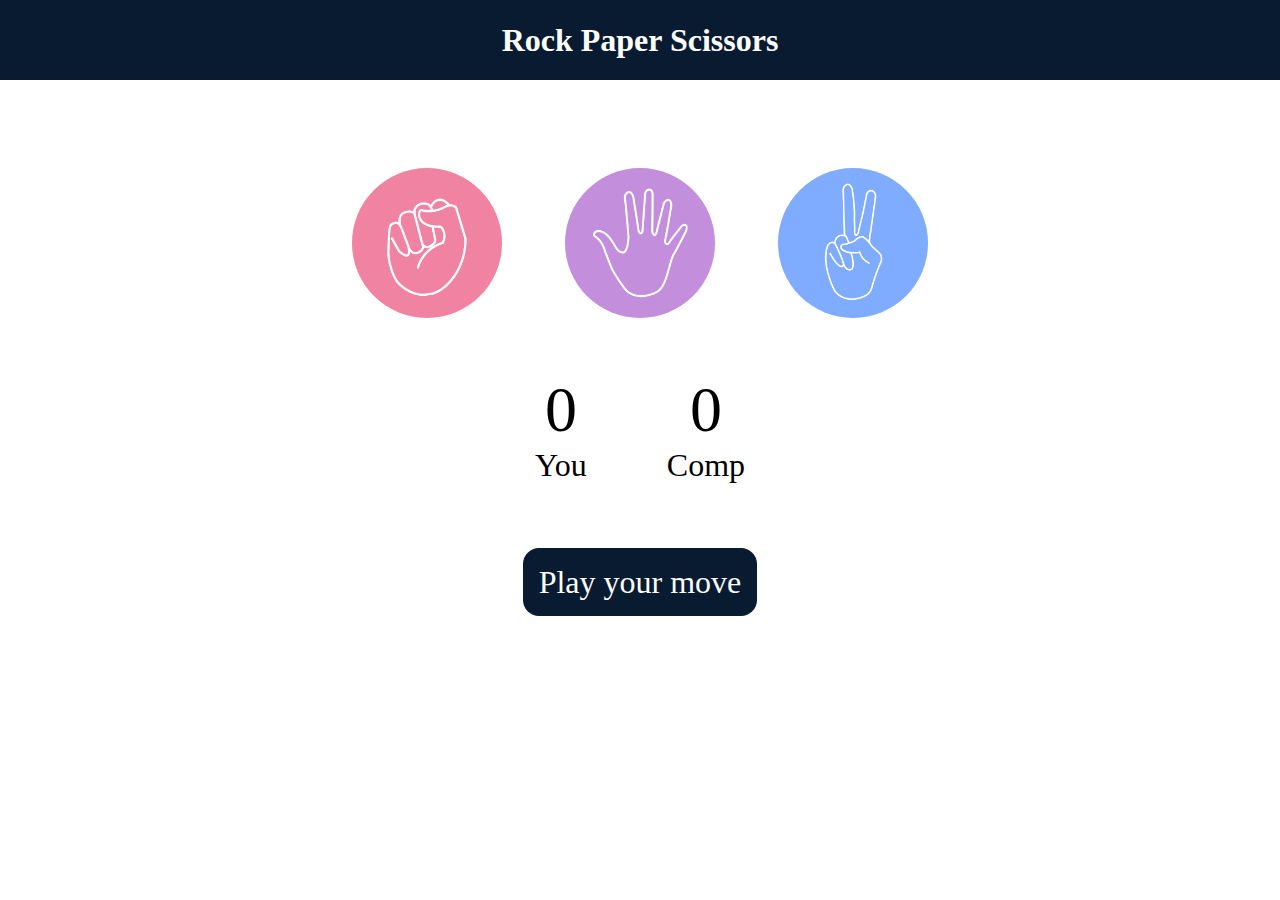
<file: stone paper scissors/index.html>
<!DOCTYPE html>
<html lang="en">
  <head>
    <meta charset="UTF-8" />
    <meta name="viewport" content="width=device-width, initial-scale=1.0" />
    <title>Rock Paper Scissors Game</title>
    <link rel="stylesheet" href="style.css" />
  </head>
  <body>
    <h1>Rock Paper Scissors</h1>
    <div class="choices">
      <div class="choice" id="rock">
        <img src="./images/rock.png" />
      </div>
      <div class="choice" id="paper">
        <img src="./images/paper.png" />
      </div>
      <div class="choice" id="scissors">
        <img src="./images/scissors.png" />
      </div>
    </div>

    <div class="score-board">
      <div class="score">
        <p id="user-score">0</p>
        <p>You</p>
      </div>
      <div class="score">
        <p id="comp-score">0</p>
        <p>Comp</p>
      </div>
    </div>

    <div class="msg-container">
      <p id="msg">Play your move</p>
    </div>
    <script src="app.js"></script>
  </body>
</html>
</file>
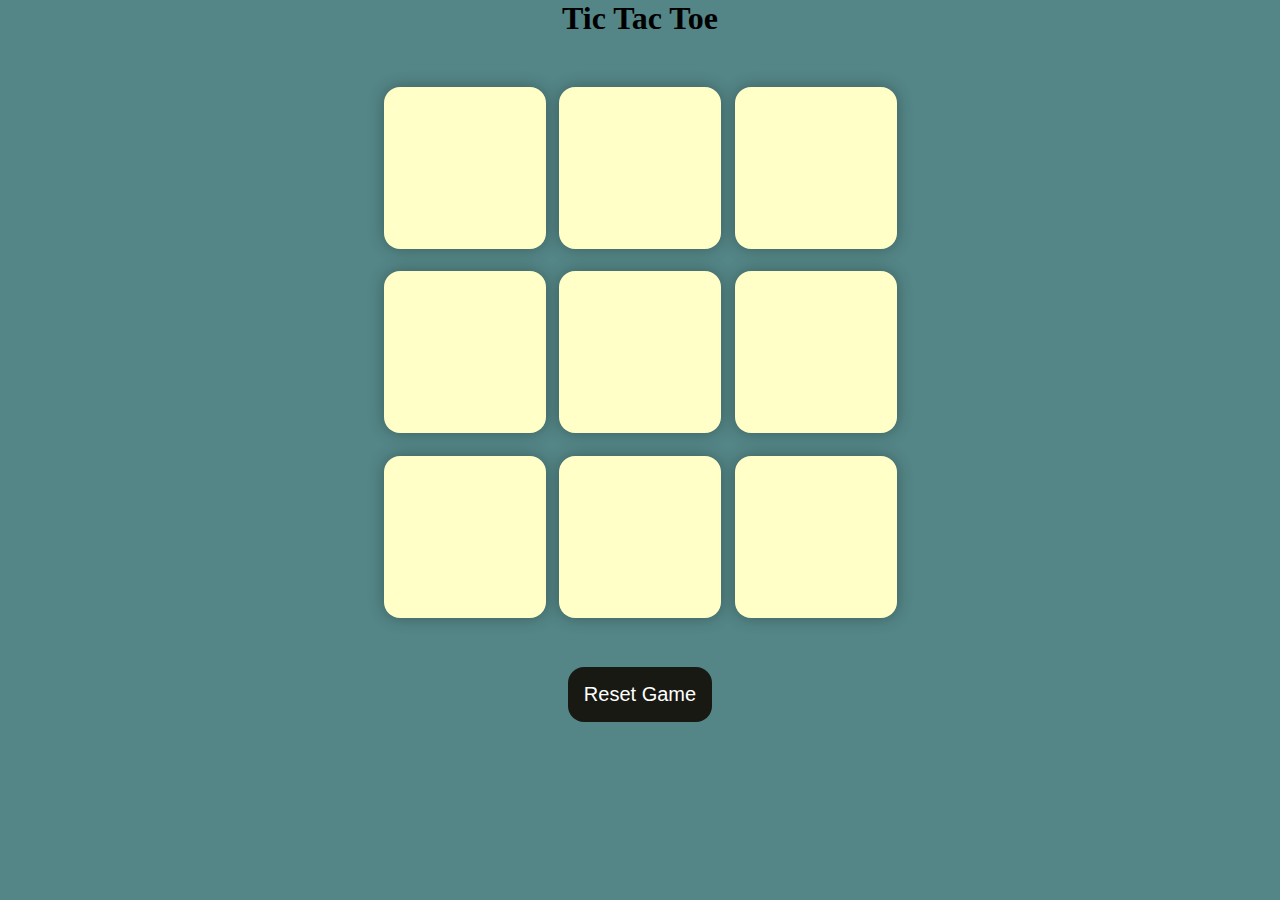
<file: TicTacToe/index.html>
<!DOCTYPE html>
<html lang="en">
  <head>
    <meta charset="UTF-8" />
    <meta name="viewport" content="width=device-width, initial-scale=1.0" />
    <title>Tic-Tac-Toe Game</title>
    <link rel="stylesheet" href="style.css" />
  </head>
  <body>
    <div class="msg-container hide">
      <p id="msg">Winner</p>
      <button id="new-btn">New Game</button>
    </div>
    <main>
      <h1>Tic Tac Toe</h1>
      <div class="container">
        <div class="game">
          <button class="box"></button>
          <button class="box"></button>
          <button class="box"></button>
          <button class="box"></button>
          <button class="box"></button>
          <button class="box"></button>
          <button class="box"></button>
          <button class="box"></button>
          <button class="box"></button>
        </div>
      </div>
      <button id="reset-btn">Reset Game</button>
    </main>
    <script src="app.js"></script>
  </body>
</html>
</file>
<file: stone paper scissors/style.css>
* {
  margin: 0;
  padding: 0;
  text-align: center;
}

h1 {
  background-color: #081b31;
  color: #fff;
  height: 5rem;
  line-height: 5rem;
}

.choice {
  height: 165px;
  width: 165px;
  border-radius: 50%;
  display: flex;
  justify-content: center;
  align-items: center;
}

.choice:hover {
  cursor: pointer;
  background-color: #081b31;
}

img {
  height: 150px;
  width: 150px;
  object-fit: cover;
  border-radius: 50%;
}

.choices {
  display: flex;
  justify-content: center;
  align-items: center;
  gap: 3rem;
  margin-top: 5rem;
}

.score-board {
  display: flex;
  justify-content: center;
  align-items: center;
  font-size: 2rem;
  margin-top: 3rem;
  gap: 5rem;
}

#user-score,
#comp-score {
  font-size: 4rem;
}

.msg-container {
  margin-top: 5rem;
}

#msg {
  background-color: #081b31;
  color: #fff;
  font-size: 2rem;
  display: inline;
  padding: 1rem;
  border-radius: 1rem;
}
</file>
<file: TicTacToe/style.css>
* {
  margin: 0;
  padding: 0;
}

body {
  background-color: #548687;
  text-align: center;
}

.container {
  height: 70vh;
  display: flex;

  justify-content: center;
  align-items: center;
}

.game {
  height: 60vmin;
  width: 60vmin;
  display: flex;
  flex-wrap: wrap;
  justify-content: center;
  align-items: center;
  gap: 1.5vmin;
}

.box {
  height: 18vmin;
  width: 18vmin;
  border-radius: 1rem;
  border: none;
  box-shadow: 0 0 1rem rgba(0, 0, 0, 0.3);
  font-size: 8vmin;
  color: #b0413e;
  background-color: #ffffc7;
}

#reset-btn {
  padding: 1rem;
  font-size: 1.25rem;
  background-color: #191913;
  color: #fff;
  border-radius: 1rem;
  border: none;
}

#new-btn {
  padding: 1rem;
  font-size: 1.25rem;
  background-color: #191913;
  color: #fff;
  border-radius: 1rem;
  border: none;
}

#msg {
  color: #ffffc7;
  font-size: 5vmin;
}

.msg-container {
  height: 100vmin;
  display: flex;
  justify-content: center;
  align-items: center;
  flex-direction: column;
  gap: 4rem;
}

.hide {
  display: none;
}
</file>
